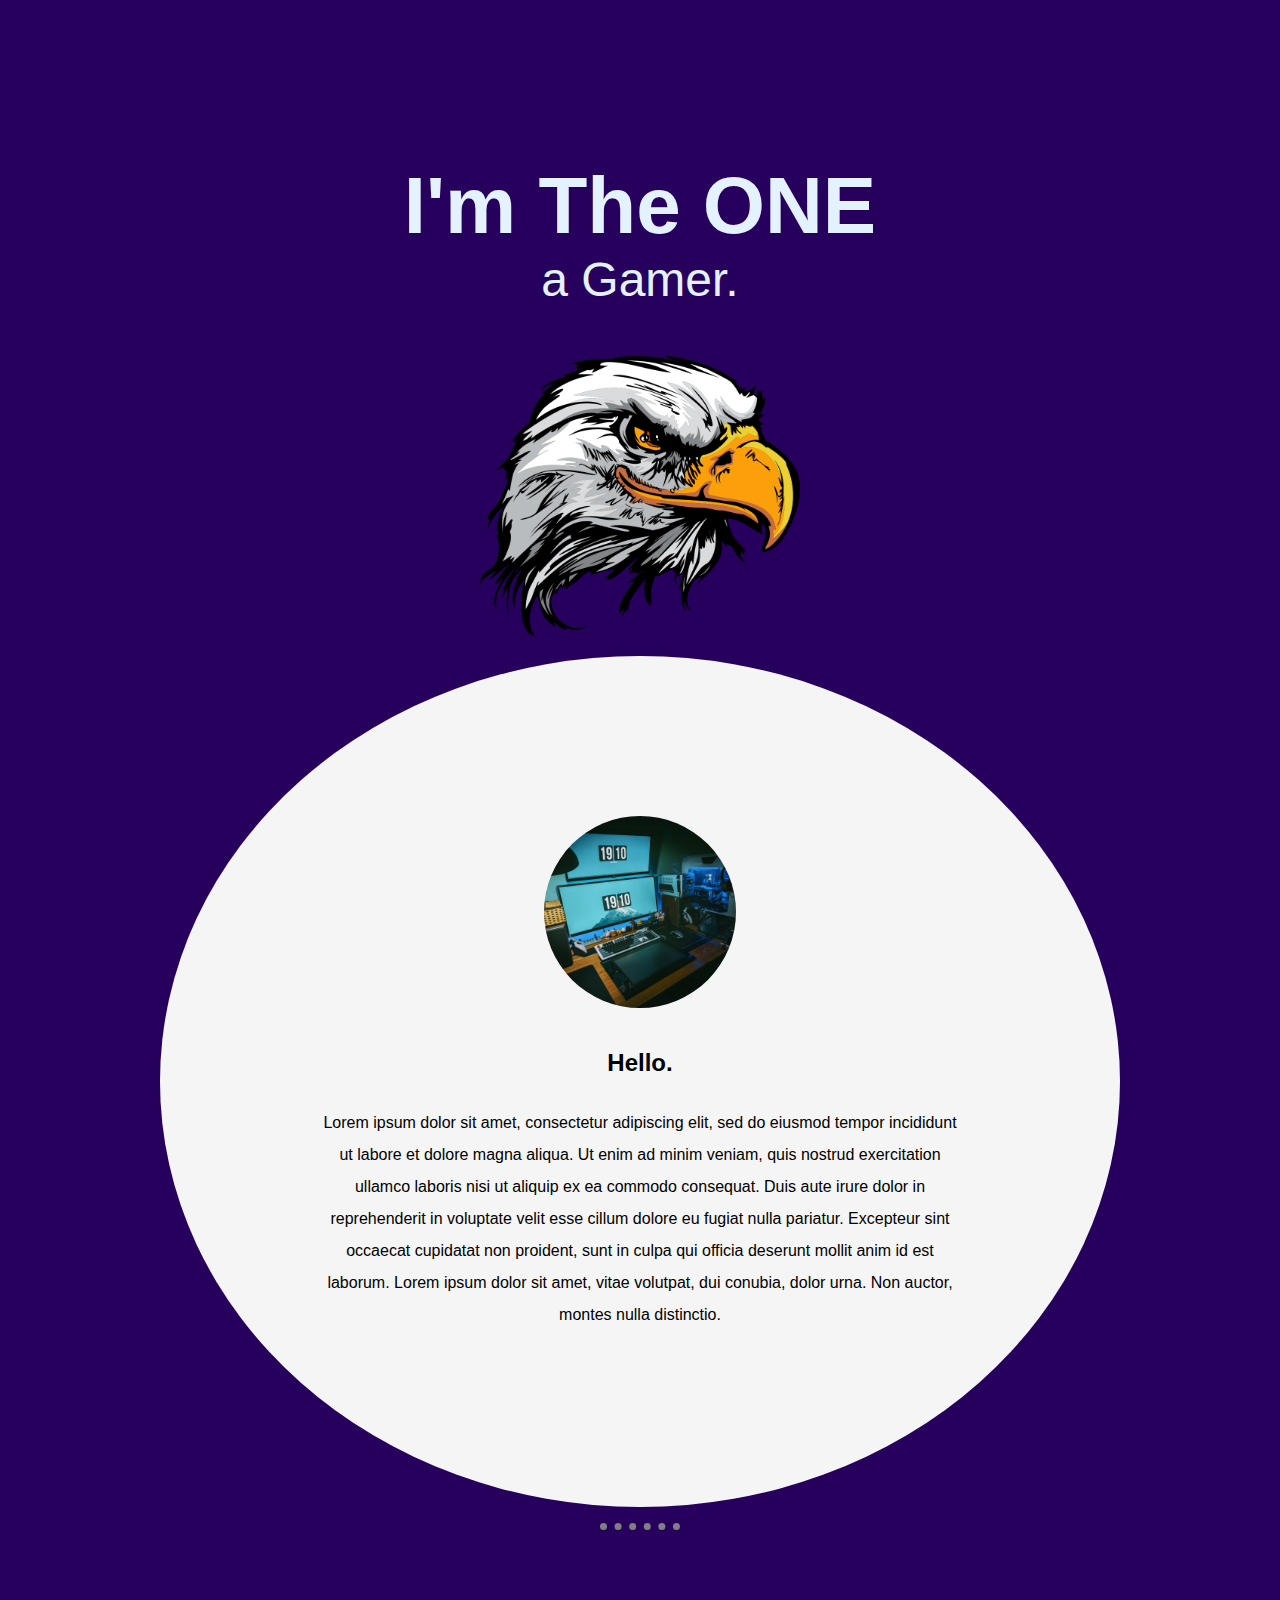
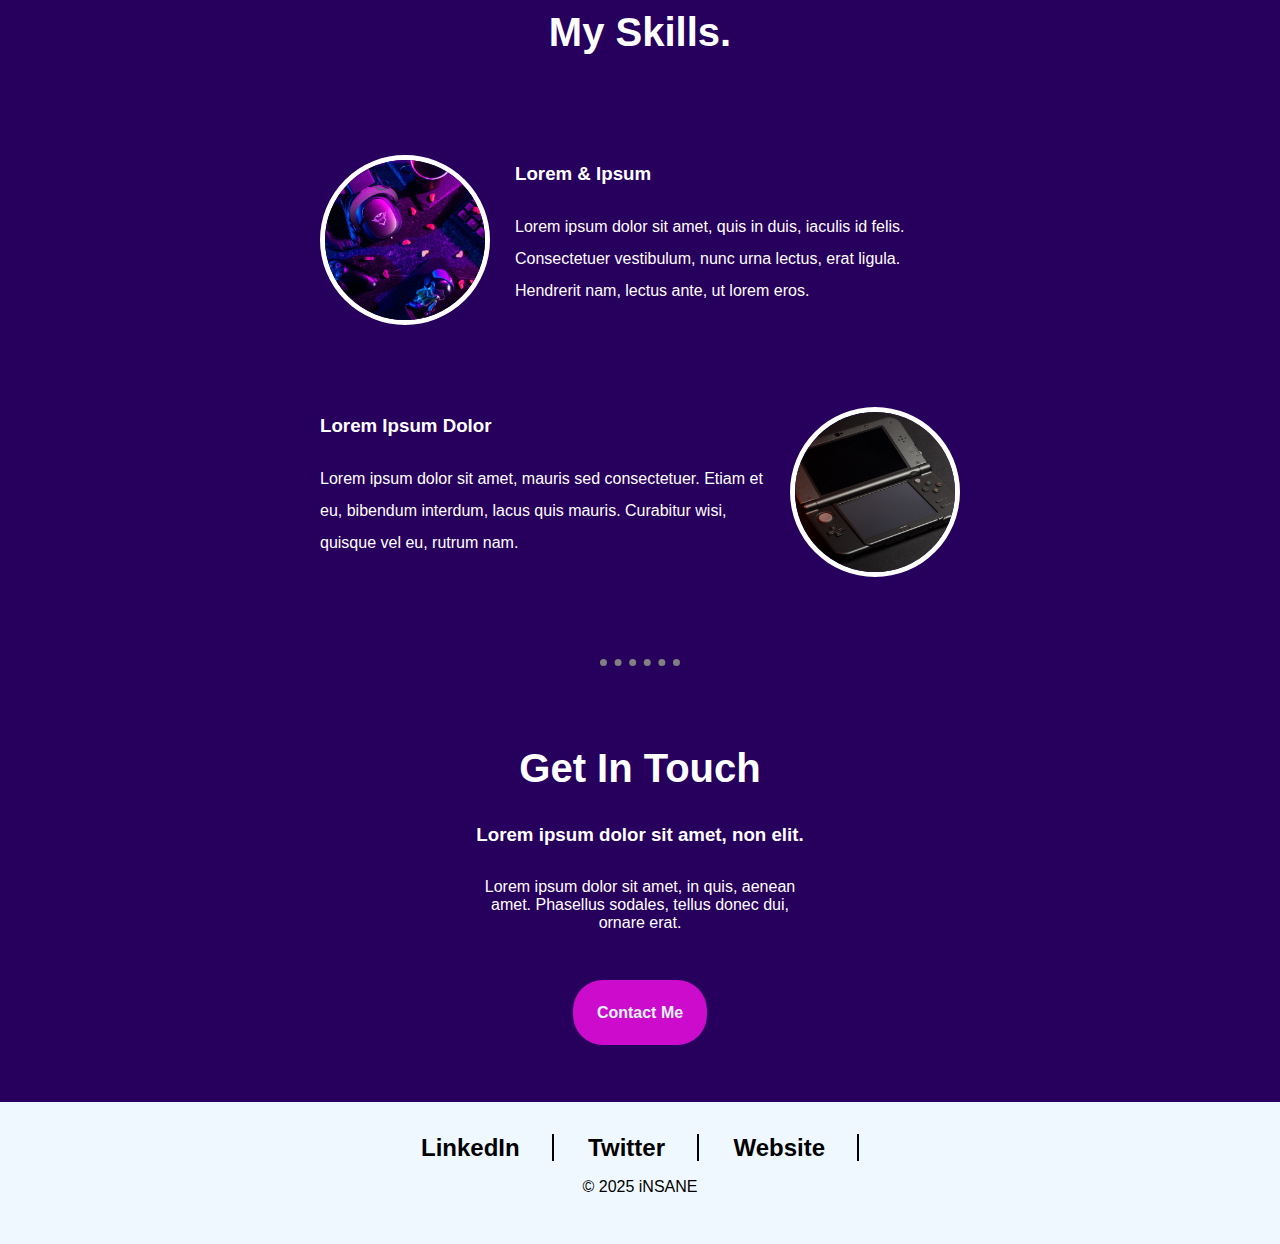
<file: WEB DEVELOPMENT/ANGELA YU WEB DEV/CSS/index.html>
<!DOCTYPE html>
<html lang="en">
<head>
    <meta charset="UTF-8">
    <meta name="viewport" content="width=device-width, initial-scale=1.0">
    <title>iNSANE</title>
    <link rel="stylesheet" href="styles.css"> <!-- Link to your CSS file for styling -->
    <link rel="icon" href="images/The_ONE.jpg">
</head>
<body>
    <div class="main-text">
        
        <h1>I'm The ONE</h1>
        <p class="main_p">a Gamer.</p>
        <img class="eagle" src="images/eagle.png">
    </div>

    <div class="middle-container">
        <div class="profile">
          <img class="b1" src="images/g1 (1).jpg" alt="">
          <h2 class="head-text">Hello.</h2>
          <p class="para-text">Lorem ipsum dolor sit amet, consectetur adipiscing elit, sed do eiusmod 
            tempor incididunt ut labore et dolore magna aliqua. Ut enim ad minim veniam,
             quis nostrud exercitation ullamco laboris nisi ut aliquip ex ea commodo consequat.
              Duis aute irure dolor in reprehenderit in voluptate velit esse cillum dolore eu 
              fugiat nulla pariatur. Excepteur sint 
            occaecat cupidatat non proident, sunt in culpa qui officia deserunt 
            mollit anim id est laborum. Lorem ipsum dolor sit amet, vitae volutpat, dui conubia,
             dolor urna. Non auctor, montes nulla distinctio.</p>
        </div>
        <hr class="border">
        <div class="skills">
          <h2 class="skill-head">My Skills.</h2>
          <div class="skill-row">
            <img class="b2" src="images/g1 (2).jpg" alt="">
            <h3>Lorem & Ipsum</h3>
            <p>Lorem ipsum dolor sit amet, quis in duis, iaculis id felis. 
              Consectetuer vestibulum, nunc urna lectus, erat ligula.
               Hendrerit nam, lectus ante, ut lorem eros.</p>
          </div>



          <div class="skill-row">
            <img class="b3" src="images/g1 (3).jpg" alt="">
            <h3>Lorem Ipsum Dolor</h3>
            <p>Lorem ipsum dolor sit amet, mauris sed consectetuer.
               Etiam et eu, bibendum interdum, lacus quis mauris. 
               Curabitur wisi, quisque vel eu, rutrum nam.</p>
          </div>
        </div>
        <hr class="border">
        <div class="contact-me">
          <h2 class="skill-head">Get In Touch</h2>
          <h3 class="h-text">Lorem ipsum dolor sit amet, non elit.</h3>
          <p class="p-text">Lorem ipsum dolor sit amet, in quis, aenean amet. Phasellus sodales, tellus donec dui, ornare erat.</p>
        <br><br><br><br>
          <a class="btn" href="mailto:name@email.com">Contact Me</a>
        </div>
      </div>
      
     

      <div class="bottom-container">
        <a class="footer-link" href="https://www.linkedin.com/">LinkedIn</a>
        <a class="footer-link" href="https://twitter.com/">Twitter</a>
        <a class="footer-link" href="https://www.appbrewery.co/">Website</a>
        <p class="company">© 2025 iNSANE</p>
      </div>
      
</body>
</html>
</file>
<file: WEB DEVELOPMENT/ANGELA YU WEB DEV/CSS/styles.css>
body {
    background-color: #27005D;
    text-align: center;
    margin: 0;
    color: white;
    font-family: 'Lucida Sans', 'Lucida Sans Regular', 'Lucida Grande', 'Lucida Sans Unicode', Geneva, Verdana, sans-serif;
}

.main-text {
    background-color: #27005D;
    margin-bottom: 0;
    padding-top: 10em;
}

h1 {
    font-family: 'Trebuchet MS', 'Lucida Sans Unicode', 'Lucida Grande', 'Lucida Sans', Arial, sans-serif;
    font-size: 5rem;
    margin: 0;
    color: #E4F1FF;
}

.main_p {
    font-size: 3rem;
    margin-top: 0;
    font-family: Verdana, Geneva, Tahoma, sans-serif;
    color: #E4F1FF;
    font-weight: normal;
}

.eagle {
    width: 25%;
    margin-bottom: 0;
}

.b1 {
    width: 30%;
    border-radius: 100%;
}

.b2 {
    width: 25%;
    border-radius: 100%;
    float: left;
    margin-right: 25px;
    border: 5px solid white;
}

.b3 {
    width: 25%;
    border-radius: 100%;
    margin-left: 25px;
    float: right;
    border: 5px solid white;
}


.profile {
    background-color: whitesmoke;
    padding: 10rem;
    width: 50%;
    line-height: 2;
    margin: 1rem auto 1rem auto;
    border-radius: 100%;
}

.skill-row {
    width: 50%;
    margin: 100px auto 100px auto;
    text-align: left;
    line-height: 2;
}

.skill-head {
    margin-top: 5rem;
    font-size: 2.5rem;

}

.border {
    width: 5rem; 
    border-style: none;
    border-top-style: dotted;  
    border-width: 7px;
}


.head-text, .para-text {
    color: black;
}

.contact-me {
    margin-top: 5rem;
    width: 50%;
    margin-left: auto;
    margin-right: auto;
    margin-bottom: 5rem;
}

.h-text {
    margin: 2rem;
}

.p-text {
    width: 50%;
    margin: auto;
}


.bottom-container{
    background-color: aliceblue;
    padding: 2rem;
}


.btn {
    background-color: rgb(204, 11, 204);
    padding: 1.5rem;
    color: #E4F1FF;
    text-decoration: none;
    font-weight: bold;
    border-radius: 30px;
}


.footer-link {
    text-decoration: none;
    font-weight: bold;
    font-family: 'Franklin Gothic Medium', 'Arial Narrow', Arial, sans-serif;
    color: black;
    margin: 15px;
    font-size: 1.5rem;
    border-right: 2px solid black;
    padding-right: 2rem;
}


.company {
    color: black;
    font-family: Impact, Haettenschweiler, 'Arial Narrow Bold', sans-serif;
}
</file>
